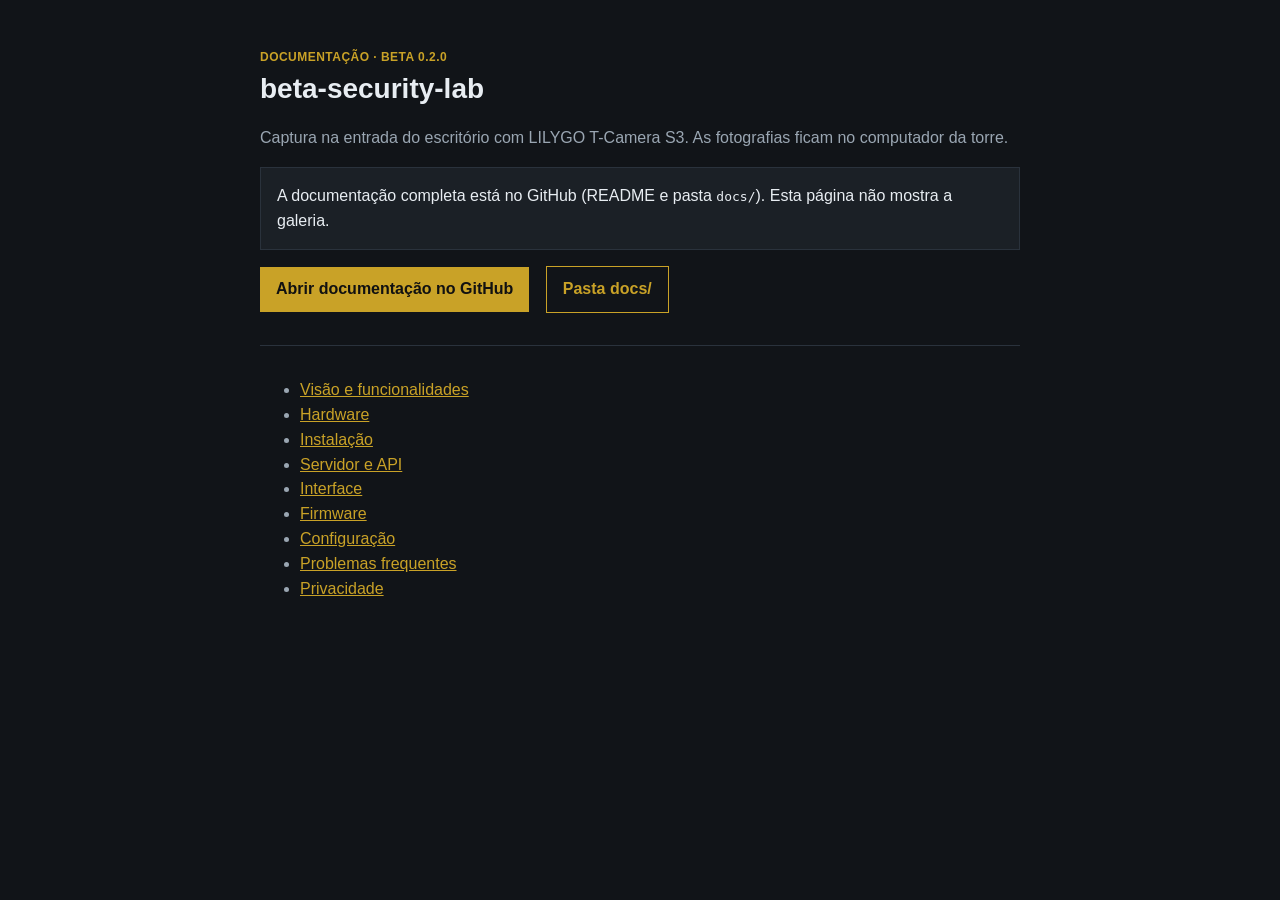
<file: docs/index.html>
<!DOCTYPE html>
<html lang="pt">
<head>
  <meta charset="UTF-8" />
  <meta name="viewport" content="width=device-width, initial-scale=1" />
  <title>beta-security-lab</title>
  <style>
    :root { --bg:#111418; --text:#e8edf2; --muted:#9aa6b2; --accent:#c9a227; --line:#2a323c; --panel:#1b2026; }
    body { margin:0; font-family:Segoe UI,sans-serif; background:var(--bg); color:var(--text); line-height:1.55; }
    main { max-width:760px; margin:0 auto; padding:48px 24px; }
    h1 { font-size:28px; margin:0 0 8px; }
    .badge { color:var(--accent); font-weight:650; letter-spacing:.04em; text-transform:uppercase; font-size:12px; }
    p, li { color:var(--muted); }
    a { color:var(--accent); }
    .btn { display:inline-block; margin:16px 12px 0 0; padding:10px 16px; background:var(--accent); color:#111; text-decoration:none; font-weight:650; }
    .ghost { background:transparent; color:var(--accent); border:1px solid var(--accent); }
    hr { border:0; border-top:1px solid var(--line); margin:32px 0; }
    .note { background:var(--panel); border:1px solid var(--line); padding:16px; }
  </style>
</head>
<body>
  <main>
    <div class="badge">Documentação · beta 0.2.0</div>
    <h1>beta-security-lab</h1>
    <p>Captura na entrada do escritório com LILYGO T-Camera S3. As fotografias ficam no computador da torre.</p>
    <div class="note">
      A documentação completa está no GitHub (README e pasta <code>docs/</code>). Esta página não mostra a galeria.
    </div>
    <a class="btn" href="https://github.com/candeiassantiago393-spec/beta-security-lab">Abrir documentação no GitHub</a>
    <a class="btn ghost" href="https://github.com/candeiassantiago393-spec/beta-security-lab/tree/main/docs">Pasta docs/</a>
    <hr />
    <ul>
      <li><a href="https://github.com/candeiassantiago393-spec/beta-security-lab/blob/main/docs/visao.md">Visão e funcionalidades</a></li>
      <li><a href="https://github.com/candeiassantiago393-spec/beta-security-lab/blob/main/docs/hardware.md">Hardware</a></li>
      <li><a href="https://github.com/candeiassantiago393-spec/beta-security-lab/blob/main/docs/instalacao.md">Instalação</a></li>
      <li><a href="https://github.com/candeiassantiago393-spec/beta-security-lab/blob/main/docs/servidor.md">Servidor e API</a></li>
      <li><a href="https://github.com/candeiassantiago393-spec/beta-security-lab/blob/main/docs/interface.md">Interface</a></li>
      <li><a href="https://github.com/candeiassantiago393-spec/beta-security-lab/blob/main/docs/firmware.md">Firmware</a></li>
      <li><a href="https://github.com/candeiassantiago393-spec/beta-security-lab/blob/main/docs/configuracao.md">Configuração</a></li>
      <li><a href="https://github.com/candeiassantiago393-spec/beta-security-lab/blob/main/docs/troubleshooting.md">Problemas frequentes</a></li>
      <li><a href="https://github.com/candeiassantiago393-spec/beta-security-lab/blob/main/docs/privacidade.md">Privacidade</a></li>
    </ul>
  </main>
</body>
</html>
</file>
